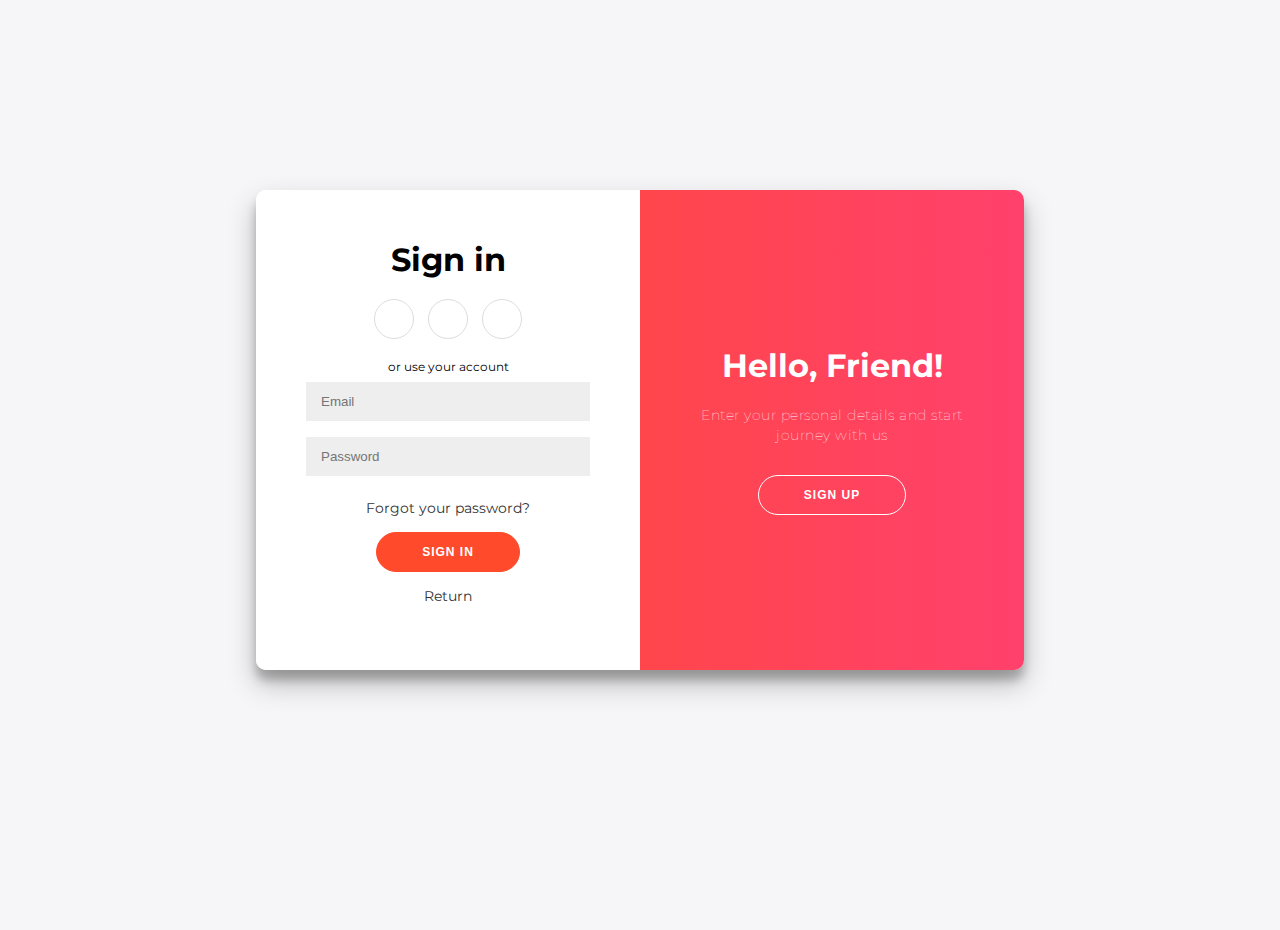
<file: Sign up/indexaccount.html>
<!DOCTYPE html>
<html lang="en">

<head>
    <meta charset="UTF-8">
    <meta http-equiv="X-UA-Compatible" content="IE=edge">
    <meta name="viewport" content="width=device-width, initial-scale=1.0">
    <link rel="stylesheet" href="./styleaccount.css">
    <title>Document</title>
</head>

<body>
    <div class="container" id="container">
        <div class="form-container sign-up-container">
            <form action="#">
                <h1>Create Account</h1>
                <div class="social-container">
                    <a href="#" class="social"><i class="fab fa-facebook-f"></i></a>
                    <a href="#" class="social"><i class="fab fa-google-plus-g"></i></a>
                    <a href="#" class="social"><i class="fab fa-linkedin-in"></i></a>
                </div>
                <span>or use your email for registration</span>
                <input type="text" placeholder="Name" />
                <input type="email" placeholder="Email" />
                <input type="password" placeholder="Password" />
                <button>Sign Up</button>
                <a href="../index.html">Return</a>
            </form>
        </div>
        <div class="form-container sign-in-container">
            <form action="#">
                <h1>Sign in</h1>
                <div class="social-container">
                    <a href="#" class="social"><i class="fab fa-facebook-f"></i></a>
                    <a href="#" class="social"><i class="fab fa-google-plus-g"></i></a>
                    <a href="#" class="social"><i class="fab fa-linkedin-in"></i></a>
                </div>
                <span>or use your account</span>
                <input type="email" placeholder="Email" />
                <input type="password" placeholder="Password" />
                <a href="#">Forgot your password?</a>
                <button>Sign In</button>
                <a href="../index.html">Return</a>

            </form>
        </div>
        <div class="overlay-container">
            <div class="overlay">
                <div class="overlay-panel overlay-left">
                    <h1>Welcome Back!</h1>
                    <p>To keep connected with us please login with your personal info</p>
                    <button class="ghost" id="signIn">Sign In</button>
                </div>
                <div class="overlay-panel overlay-right">
                    <h1>Hello, Friend!</h1>
                    <p>Enter your personal details and start journey with us</p>
                    <button class="ghost" id="signUp">Sign Up</button>
                </div>
            </div>
        </div>
    </div>
</body>
<script src="./mainaccount.js"></script>

</html>
</file>
<file: Sign up/styleaccount.css>
@import url('https://fonts.googleapis.com/css2?family=Playfair+Display:wght@400;500;600&display=swap');
@import url('https://fonts.googleapis.com/css?family=Montserrat:400,800');

* {
    margin: 0px;
    padding: 0px;
    box-sizing: border-box;
}

/* header */

.header {
    width: 100%;
    height: 70px;
    background-color: #000000;
}

.container {
    max-width: 1330px;
    margin-left: 3%;
    margin-right: 3%;
}

.navbar {
    display: flex;
}

.logo img {
    width: 100px;
    height: 70px;
}

.menu {
    display: flex;
    position: absolute;
    top: 12px;
    right: 35px;
    align-items: center;
    font-size: large;
    font-family: 'Playfair Display', cursive;
}

.menu a {
    text-decoration: none;
    padding: 10px 20px;
    color: white;
    border-radius: 10px;
}

.menu a:hover:not(.active) {
    background-color:#fafafa;
    color: black;
}

.menu a.active {
    background-color: #fafafa;
    color: black;
}

body {
	background: #f6f5f7;
	display: flex;
	justify-content: center;
	align-items: center;
	flex-direction: column;
	font-family: 'Montserrat', sans-serif;
	height: 100vh;
	margin: -20px 0 50px;
}

h1 {
	font-weight: bold;
	margin: 0;
}

h2 {
	text-align: center;
}

p {
	font-size: 14px;
	font-weight: 100;
	line-height: 20px;
	letter-spacing: 0.5px;
	margin: 20px 0 30px;
}

span {
	font-size: 12px;
}

a {
	color: #333;
	font-size: 14px;
	text-decoration: none;
	margin: 15px 0;
}

button {
	border-radius: 20px;
	border: 1px solid #FF4B2B;
	background-color: #FF4B2B;
	color: #FFFFFF;
	font-size: 12px;
	font-weight: bold;
	padding: 12px 45px;
	letter-spacing: 1px;
	text-transform: uppercase;
	transition: transform 80ms ease-in;
}

button:active {
	transform: scale(0.95);
}

button:focus {
	outline: none;
}

button.ghost {
	background-color: transparent;
	border-color: #FFFFFF;
}

form {
	background-color: #FFFFFF;
	display: flex;
	align-items: center;
	justify-content: center;
	flex-direction: column;
	padding: 0 50px;
	height: 100%;
	text-align: center;
}

input {
	background-color: #eee;
	border: none;
	padding: 12px 15px;
	margin: 8px 0;
	width: 100%;
}

.container {
	background-color: #fff;
	border-radius: 10px;
  	box-shadow: 0 14px 28px rgba(0,0,0,0.25), 
			0 10px 10px rgba(0,0,0,0.22);
	position: relative;
	overflow: hidden;
	width: 768px;
	max-width: 100%;
	min-height: 480px;
}

.form-container {
	position: absolute;
	top: 0;
	height: 100%;
	transition: all 0.6s ease-in-out;
}

.sign-in-container {
	left: 0;
	width: 50%;
	z-index: 2;
}

.container.right-panel-active .sign-in-container {
	transform: translateX(100%);
}

.sign-up-container {
	left: 0;
	width: 50%;
	opacity: 0;
	z-index: 1;
}

.container.right-panel-active .sign-up-container {
	transform: translateX(100%);
	opacity: 1;
	z-index: 5;
	animation: show 0.6s;
}

@keyframes show {
	0%, 49.99% {
		opacity: 0;
		z-index: 1;
	}
	
	50%, 100% {
		opacity: 1;
		z-index: 5;
	}
}

.overlay-container {
	position: absolute;
	top: 0;
	left: 50%;
	width: 50%;
	height: 100%;
	overflow: hidden;
	transition: transform 0.6s ease-in-out;
	z-index: 100;
}

.container.right-panel-active .overlay-container{
	transform: translateX(-100%);
}

.overlay {
	background: #FF416C;
	background: -webkit-linear-gradient(to right, #FF4B2B, #FF416C);
	background: linear-gradient(to right, #FF4B2B, #FF416C);
	background-repeat: no-repeat;
	background-size: cover;
	background-position: 0 0;
	color: #FFFFFF;
	position: relative;
	left: -100%;
	height: 100%;
	width: 200%;
  	transform: translateX(0);
	transition: transform 0.6s ease-in-out;
}

.container.right-panel-active .overlay {
  	transform: translateX(50%);
}

.overlay-panel {
	position: absolute;
	display: flex;
	align-items: center;
	justify-content: center;
	flex-direction: column;
	padding: 0 40px;
	text-align: center;
	top: 0;
	height: 100%;
	width: 50%;
	transform: translateX(0);
	transition: transform 0.6s ease-in-out;
}

.overlay-left {
	transform: translateX(-20%);
}

.container.right-panel-active .overlay-left {
	transform: translateX(0);
}

.overlay-right {
	right: 0;
	transform: translateX(0);
}

.container.right-panel-active .overlay-right {
	transform: translateX(20%);
}

.social-container {
	margin: 20px 0;
}

.social-container a {
	border: 1px solid #DDDDDD;
	border-radius: 50%;
	display: inline-flex;
	justify-content: center;
	align-items: center;
	margin: 0 5px;
	height: 40px;
	width: 40px;
}
</file>
